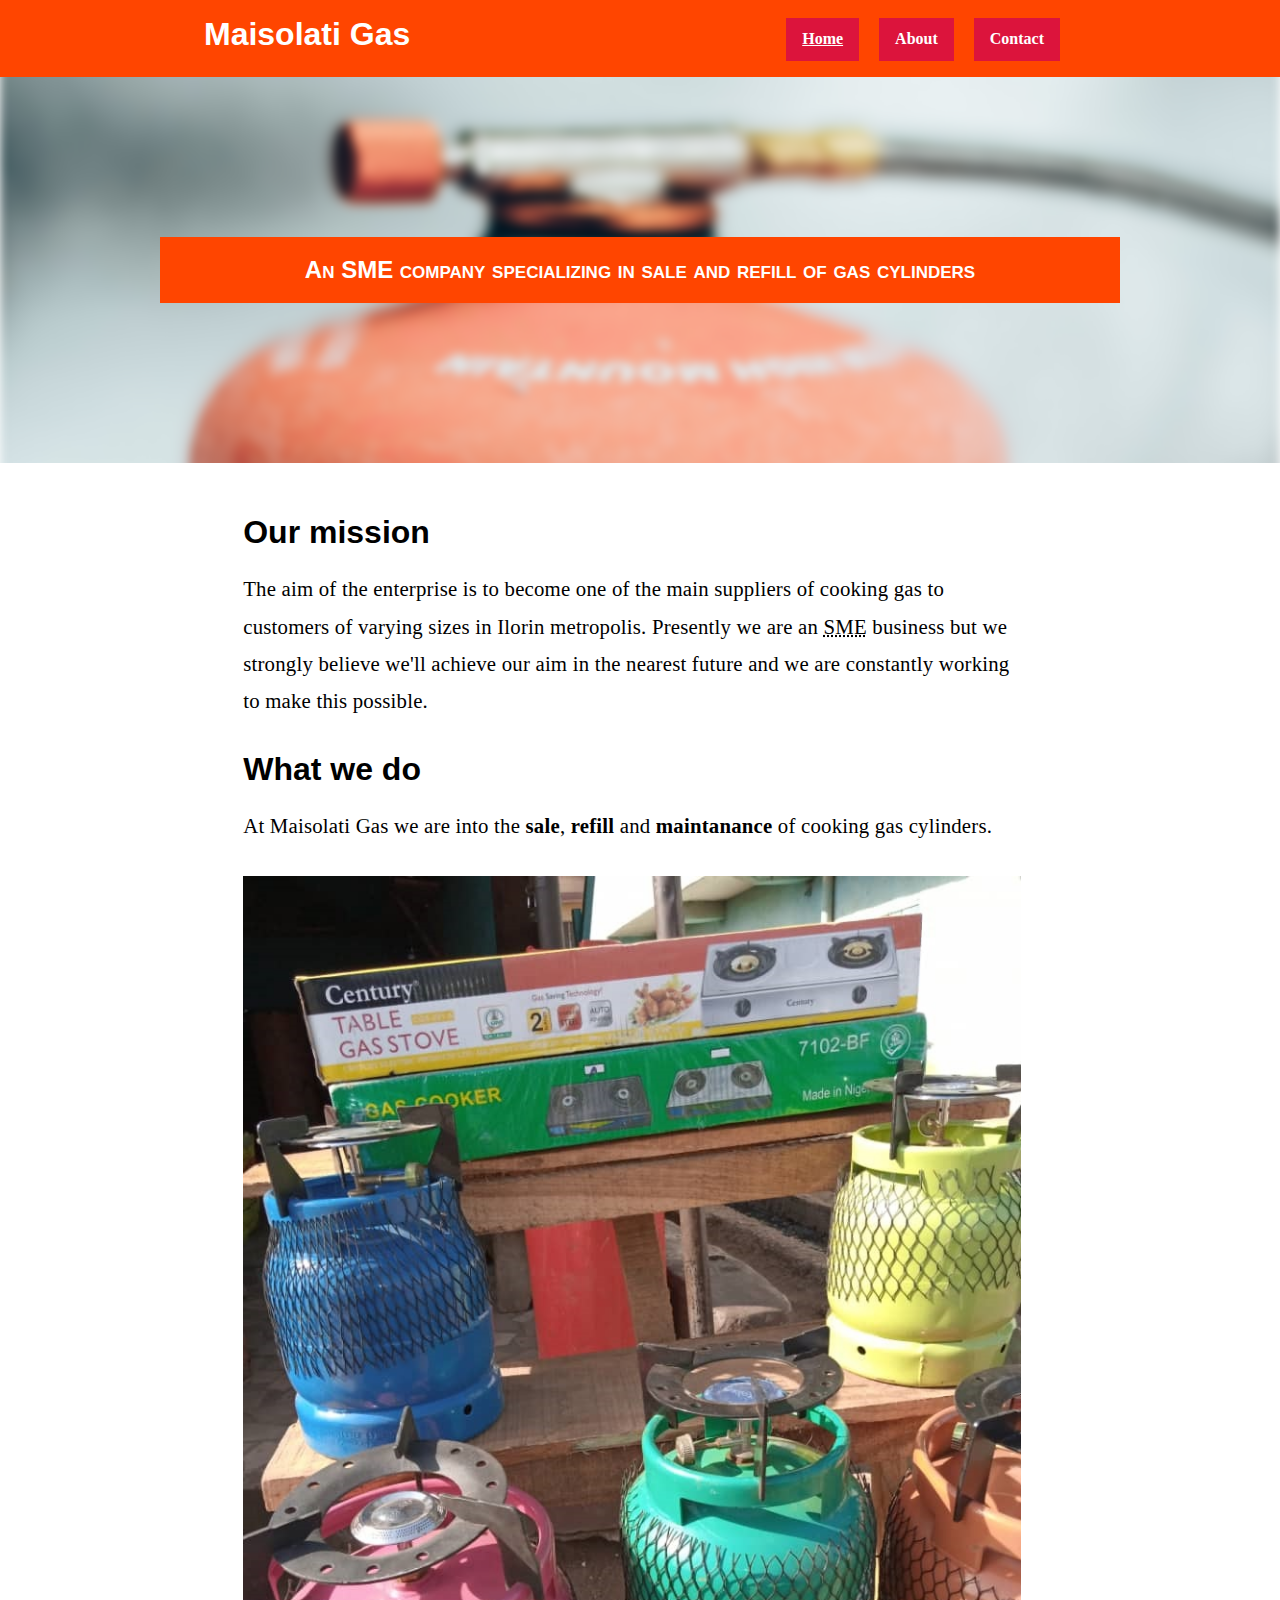
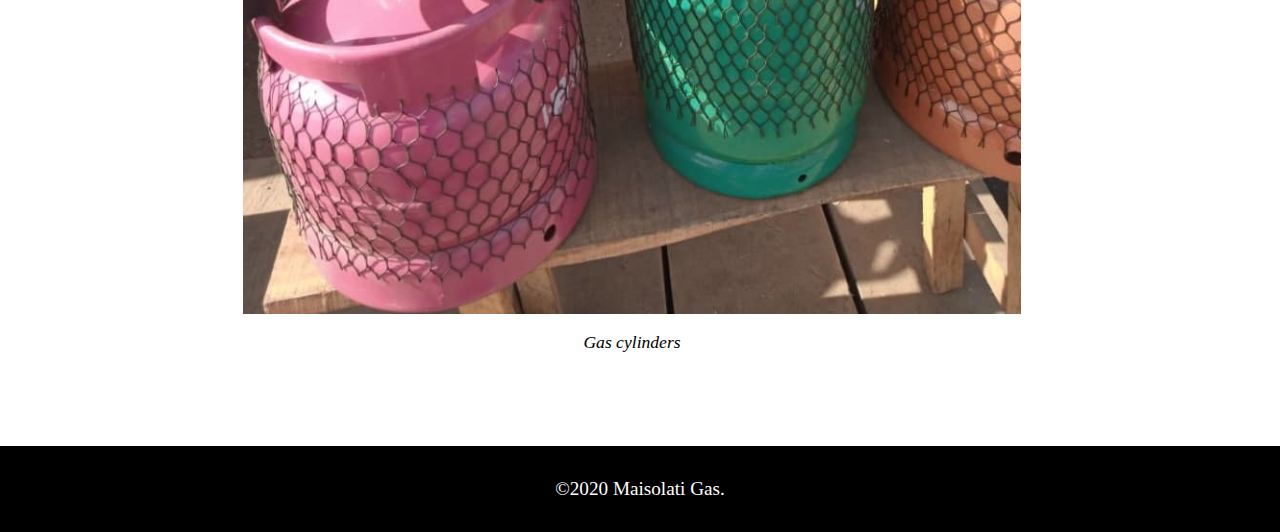
<file: index.html>
<!DOCTYPE html>
<html>
<head>
	<meta charset="utf-8">
	<meta http-equiv="X-UA-Compatible" content="IE=edge">
	<meta name="viewport" content="width=device-width, initial-scale=1, shrink-to-fit=no">
	<meta name="author" content="Maisolati Gas">
	<title>Maisolati Gas</title>
	<link rel="stylesheet" href="css/style.css">
</head>
<body>
	<header class="header">
		<h1 class="header__title">
			<a href="index.html" class="header__link">Maisolati Gas</a>
		</h1>
		<nav class="navigation">
			<ul class="navigation__menu">
				<li class="navigation__item">
					<a class="navigation__link active" href="index.html">Home</a>
				</li>
				<li class="navigation__item">
					<a class="navigation__link" href="about.html">About</a>
				</li>
				<li class="navigation__item">
					<a class="navigation__link" href="contact.html">Contact</a>
				</li>
			</ul>
		</nav>
	</header>

	<aside class="hero" id="hero">
		<div class="hero__container">
			<p class="hero__text">An SME company specializing in sale and refill of gas cylinders</p>
		</div>
	</aside>

	<main class="main">

		<article class="article">
			<header class="article__header">
				<h1 class="article__title">Our mission</h1>
			</header>
			<div class="article__content">
				<p class="article__text">The aim of the enterprise is to become one of the main suppliers of cooking gas to customers of varying sizes in Ilorin metropolis. Presently we are an <abbr title="Small and medium enterprise">SME</abbr> business but we strongly believe we'll achieve our aim in the nearest future and we are constantly working to make this possible.</p>
			</div>
		</article>

		<article class="article">
			<header class="article__header">
				<h1 class="article__title">What we do</h1>
			</header>
			<div class="article__content">
				<p class="article__text">At Maisolati Gas we are into the <strong>sale</strong>, <strong>refill</strong> and <strong>maintanance</strong> of cooking gas cylinders.</p>

				<figure>
					<img src="img/cylinders.jpg" alt="Gas cylinders">
					<figcaption>Gas cylinders</figcaption>
				</figure>
			</div>
		</article>
	</main>

	<div class="push"></div>

	<footer class="footer">
		<p class="footer__text">&copy;2020 Maisolati Gas.</p>
	</footer>
</body>
</html>
</file>
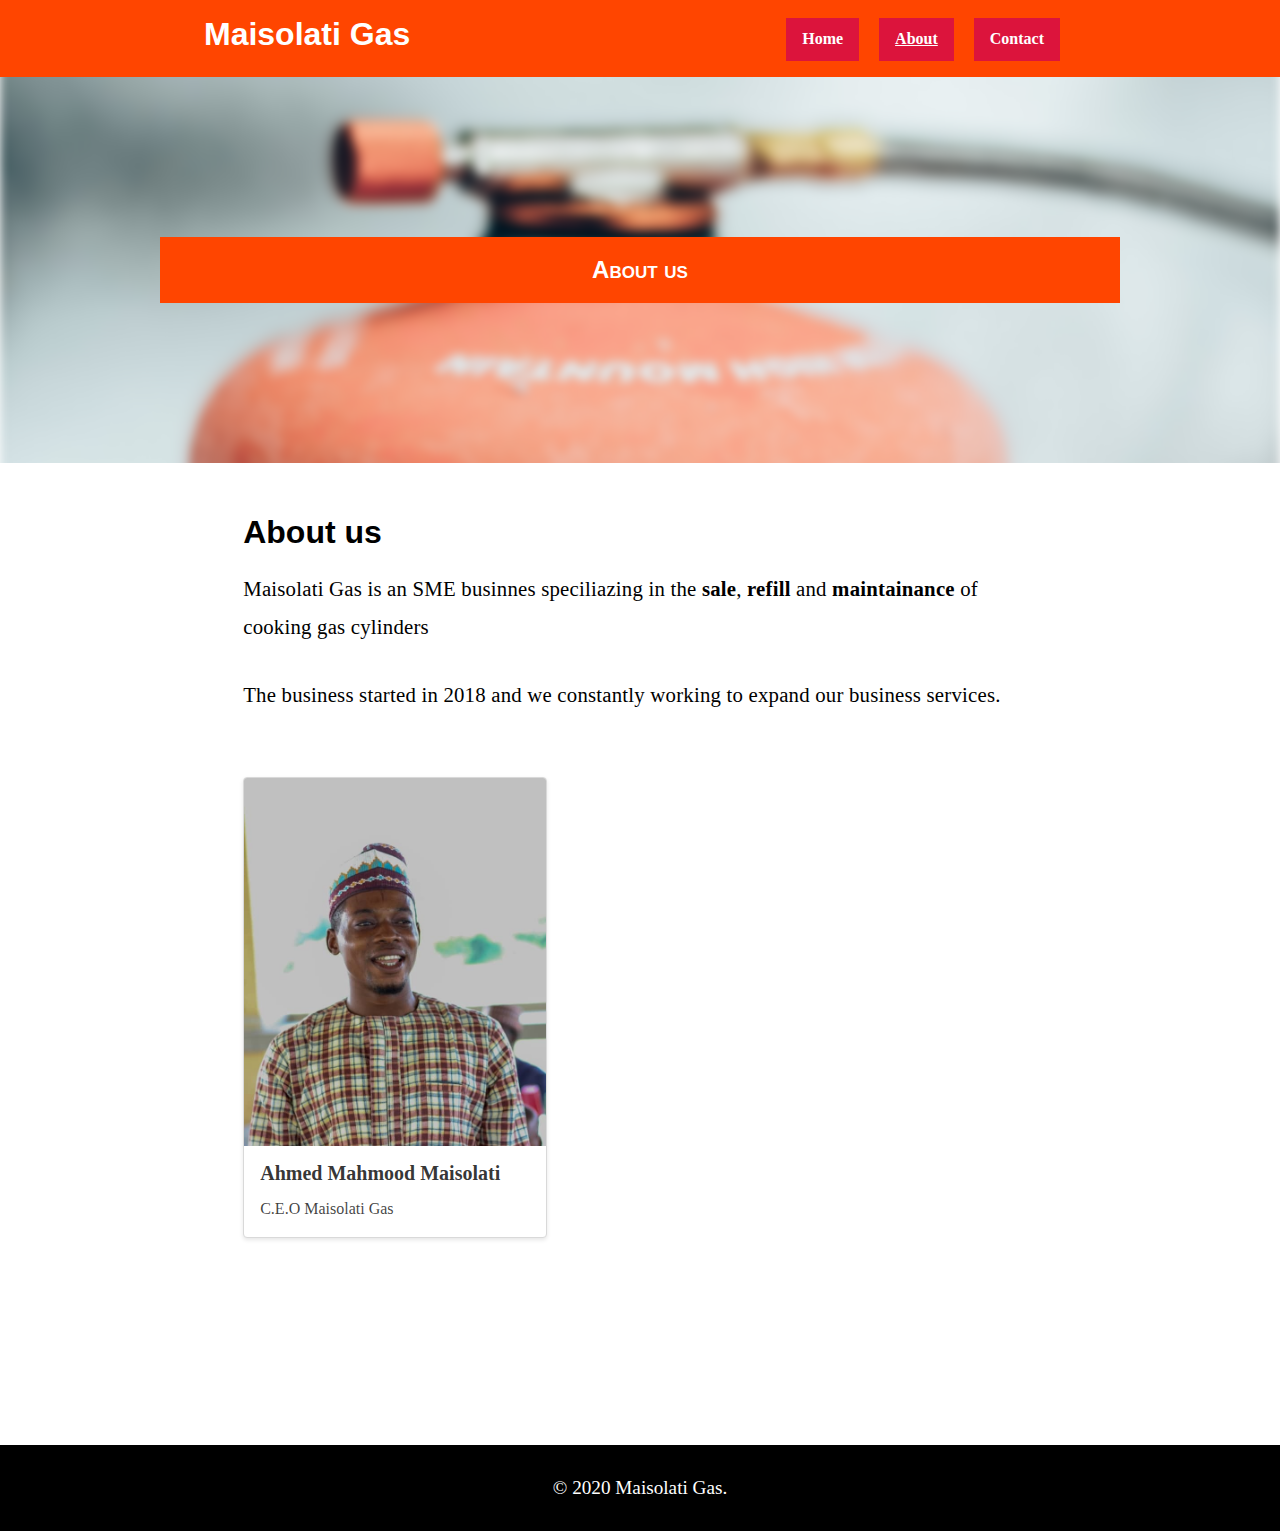
<file: about.html>
<!DOCTYPE html>
<html>
<head>
	<meta charset="utf-8">
	<meta http-equiv="X-UA-Compatible" content="IE=edge">
	<meta name="viewport" content="width=device-width, initial-scale=1, shrink-to-fit=no">
	<meta name="author" content="Maisolati Gas">
	<title>Maisolati Gas :: About</title>
	<link rel="stylesheet" href="css/style.css">
</head>
<body>
	<header class="header">
		<h1 class="header__title">
			<a href="index.html" class="header__link">Maisolati Gas</a>
		</h1>
		<nav class="navigation">
			<ul class="navigation__menu">
				<li class="navigation__item">
					<a class="navigation__link" href="index.html">Home</a>
				</li>
				<li class="navigation__item">
					<a class="navigation__link active" href="about.html">About</a>
				</li>
				<li class="navigation__item">
					<a class="navigation__link" href="contact.html">Contact</a>
				</li>
			</ul>
		</nav>
	</header>

	<aside class="hero" id="hero">
		<div class="hero__container">
			<p class="hero__text">About us</p>
		</div>
	</aside>

	<main class="main">
		<article class="article">
			<header class="article__header">
				<h1 class="article__title">About us</h1>
			</header>

			<div class="article__content">
				<p class="article__text">Maisolati Gas is an SME businnes speciliazing in the <strong>sale</strong>, <strong>refill</strong> and <strong>maintainance</strong> of cooking gas cylinders</p>

				<p class="article__text">
					The business started in 2018 and we constantly working to expand our business services.
				</p>
			</div>

			<div class="media__images">
				<div class="media-card">
					<img class="media-card__image" src="img/mahmood_maisolati.jpg" alt="An image of Ahmed mahmood maisolati">
					<div class="media-card__content">
						<h2 class="media-card__title">Ahmed Mahmood Maisolati</h2>
						<p class="media-card__body">
							C.E.O Maisolati Gas
						</p>
					</div>
				</div>
			</div>

		</article>
	</main>

	<div class="push"></div>

	<footer class="footer">
		<p class="footer__text">&copy; 2020 Maisolati Gas.</p>
	</footer>
</body>
</html>
</file>
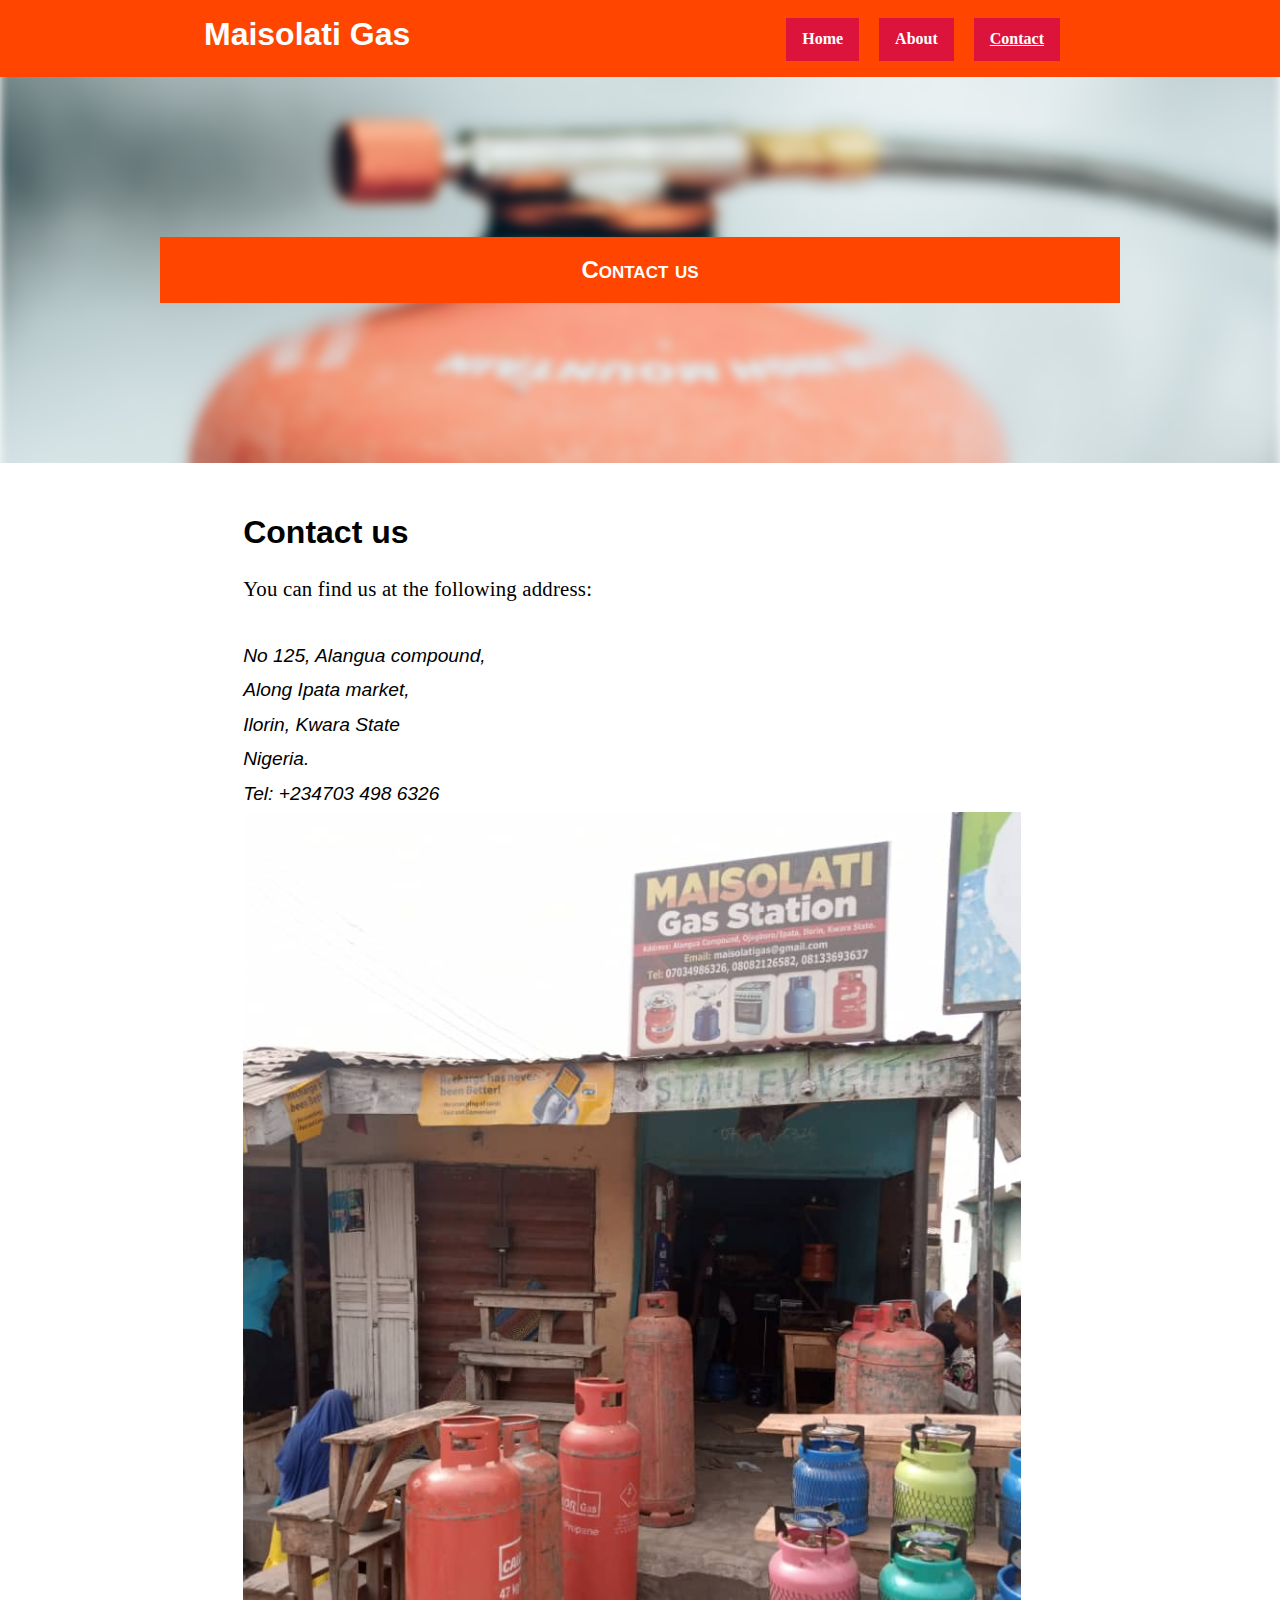
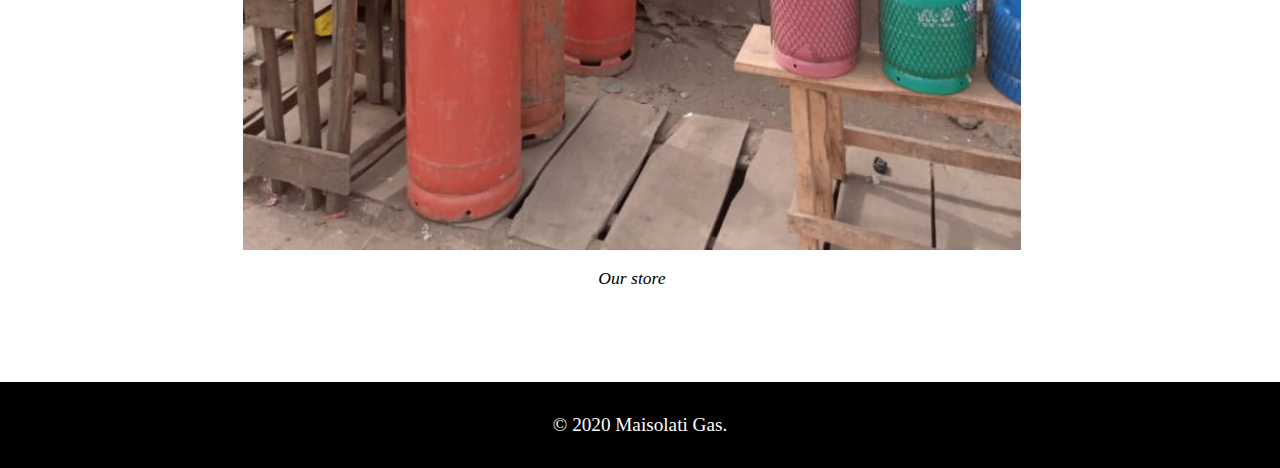
<file: contact.html>
<!DOCTYPE html>
<html>
<head>
	<meta charset="utf-8">
	<meta http-equiv="X-UA-Compatible" content="IE=edge">
	<meta name="viewport" content="width=device-width, initial-scale=1, shrink-to-fit=no">
	<meta name="author" content="Maisolati Gas">
	<title>Maisolati Gas :: Contact</title>
	<link rel="stylesheet" href="css/style.css">
</head>
<body>
	<header class="header">
		<h1 class="header__title">
			<a href="index.html" class="header__link">Maisolati Gas</a>
		</h1>
		<nav class="navigation">
			<ul class="navigation__menu">
				<li class="navigation__item">
					<a class="navigation__link" href="index.html">Home</a>
				</li>
				<li class="navigation__item">
					<a class="navigation__link" href="about.html">About</a>
				</li>
				<li class="navigation__item">
					<a class="navigation__link active" href="contact.html">Contact</a>
				</li>
			</ul>
		</nav>
	</header>

	<aside class="hero" id="hero">
		<div class="hero__container">
			<p class="hero__text">Contact us</p>
		</div>
	</aside>

	<main class="main">
		<article class="article">
			<header class="article__header">
				<h1 class="article__title">Contact us</h1>
			</header>
			<div class="article__content">
				<p class="article__text">You can find us at the following address:</p>

				<address class="address">
					No 125, Alangua compound, <br/>
					Along Ipata market, <br/>
					Ilorin, Kwara State <br/>
					Nigeria. <br/>
					Tel: +234703 498 6326
				</address>
			</div>

			<figure>
				<img src="img/shop.jpg" alt="Image of our shop situated at Alangua compound in Ilorin">
				<figcaption>Our store</figcaption>
			</figure>
		</article>

	</main>

	<div class="push"></div>

	<footer class="footer">
		<p class="footer__text">&copy; 2020 Maisolati Gas.</p>
	</footer>
</body>
</html>
</file>
<file: css/style.css>
/**
   * Code by ziizium
   * https://dev.to/ziizium
   */
   
@import url("base.css");

.header {
	background-color: #ff4500; /* OrangeRed */
}

.header__title {
	text-align: center;
	font-family: "Comic Sans MS", sans-serif;
	color: #ffffff;
}

.header__link {
	color: #ffffff;
}

.navigation__menu {
	margin-top: 1.2em;
	background-color: #f08080; /* LightCoral */

}

.navigation__item:not(:first-child) {
	border-top: 1px solid #cccccc;
}

.navigation__link {
	display: block;
	padding: 0.8em 1em;
	color: #fff;
	font-weight: bold;
}

.navigation__link.active {
	text-decoration: underline;
}

.navigation__link:hover {
	background-color: #fa8072; /* Salmon */
}

@media screen and (min-width: 35em) {

	.header {
		display: flex;
		padding: 1em;
		justify-content: space-around;
	}

	.navigation__item,
	.navigation__link {
		display: inline-block;
	}

	.navigation__link {
		background-color: #dc143c; /* FireBrick */
	}

	.navigation__link:hover {
		text-decoration: underline;
	}

	.navigation__item {
		margin-right: 1em;
	}

	.navigation__menu {
		background-color: #ff4500; /* OrangeRed */
		margin-top: 0.1em;
	}

	.navigation__item:not(:first-child) {
		border-top: none;
	}

}

.hero::before {
	background: url("../img/gas_2.jpg") 0 / cover fixed;
}

.hero {
	position: relative;
	background: hsla(0,0%,100%,.3);
	overflow: hidden;
	margin-bottom: 2em;
	padding: 3em;
}

.hero::before {
	content: '';
	position: absolute;
	top: 0;
	right: 0;
	bottom: 0;
	left: 0;
	filter: blur(5px);
	margin: -30px;
}

.hero__text {
	position: relative;
	z-index: 2;
	font-size: 150%;
	font-family: "Fira Code", Georgia, Verdana, sans-serif, serif;
	text-align: center;
	line-height: 1.8;
	font-variant: small-caps;
	color: #ffffff;
	font-weight: bold;
}

.hero__container {
	position: relative;
	z-index: 2;
	background-color: #ff4500;
	padding: 0.7em;
}

@media screen and (min-width: 35em) {
	.hero {
		padding: 10em;
	}
}

.article  {
	margin-bottom: 1.5em;
	margin-right: 1em;
}

.article__header {
	font-family: Georgia, sans-serif, serif;
	margin-bottom: 1.2em;
}

.article__text {
	line-height: 1.8;
	font-size: 1.3em;
	letter-spacing: 0.01em;
	margin-bottom: 1.5em;
}

.main {
	min-height: 100%;
	padding: 1.2em;
	overflow: auto;
	margin-bottom: -3.125em;
	width: 100%;
}

@media screen and (min-width: 45em) {
	.main {
		width: 65%;
		margin: 0 auto;
	}
}

.media-card {
	background-color: #fff;
	border: 1px solid hsl(0, 0%, 85%);
	border-radius: 4px;
	box-shadow: 0 2px 4px rgba(0,0,0,0.1);
	overflow: hidden;
	max-width: 19em;
	margin: 2em auto;
}

@media screen and (min-width: 35em) {
	.media-card {
		width: 50%;
		float: left;
		margin-right: 2em;
	}
}

.media-card__image {
	display: block;
	width: 100%;
	height: auto;
}

.media-card__content {
	padding: 1rem;
}

.media-card__title {
	font-size: 1.25rem;
	color: rgba(0,0,0,0.8);
	margin-bottom: 0.6em;
}

.media-card__body {
	font-size: 1rem;
	color: rgba(0,0,0,0.75);
	line-height: 1.5;
}

.address {
	font-size: 120%;
	font-family: "Trebuchet MS", cursive, sans-serif, serif;
	line-height: 1.8;
}

.push {
	height: 3.125em;
}

.footer {
	background-color: #000000; /* Black */
	color: #ffffff; /* White */
	padding: 2em;
	text-align: center;
}

.footer__text {
	font-size: 1.2em;
}
</file>
